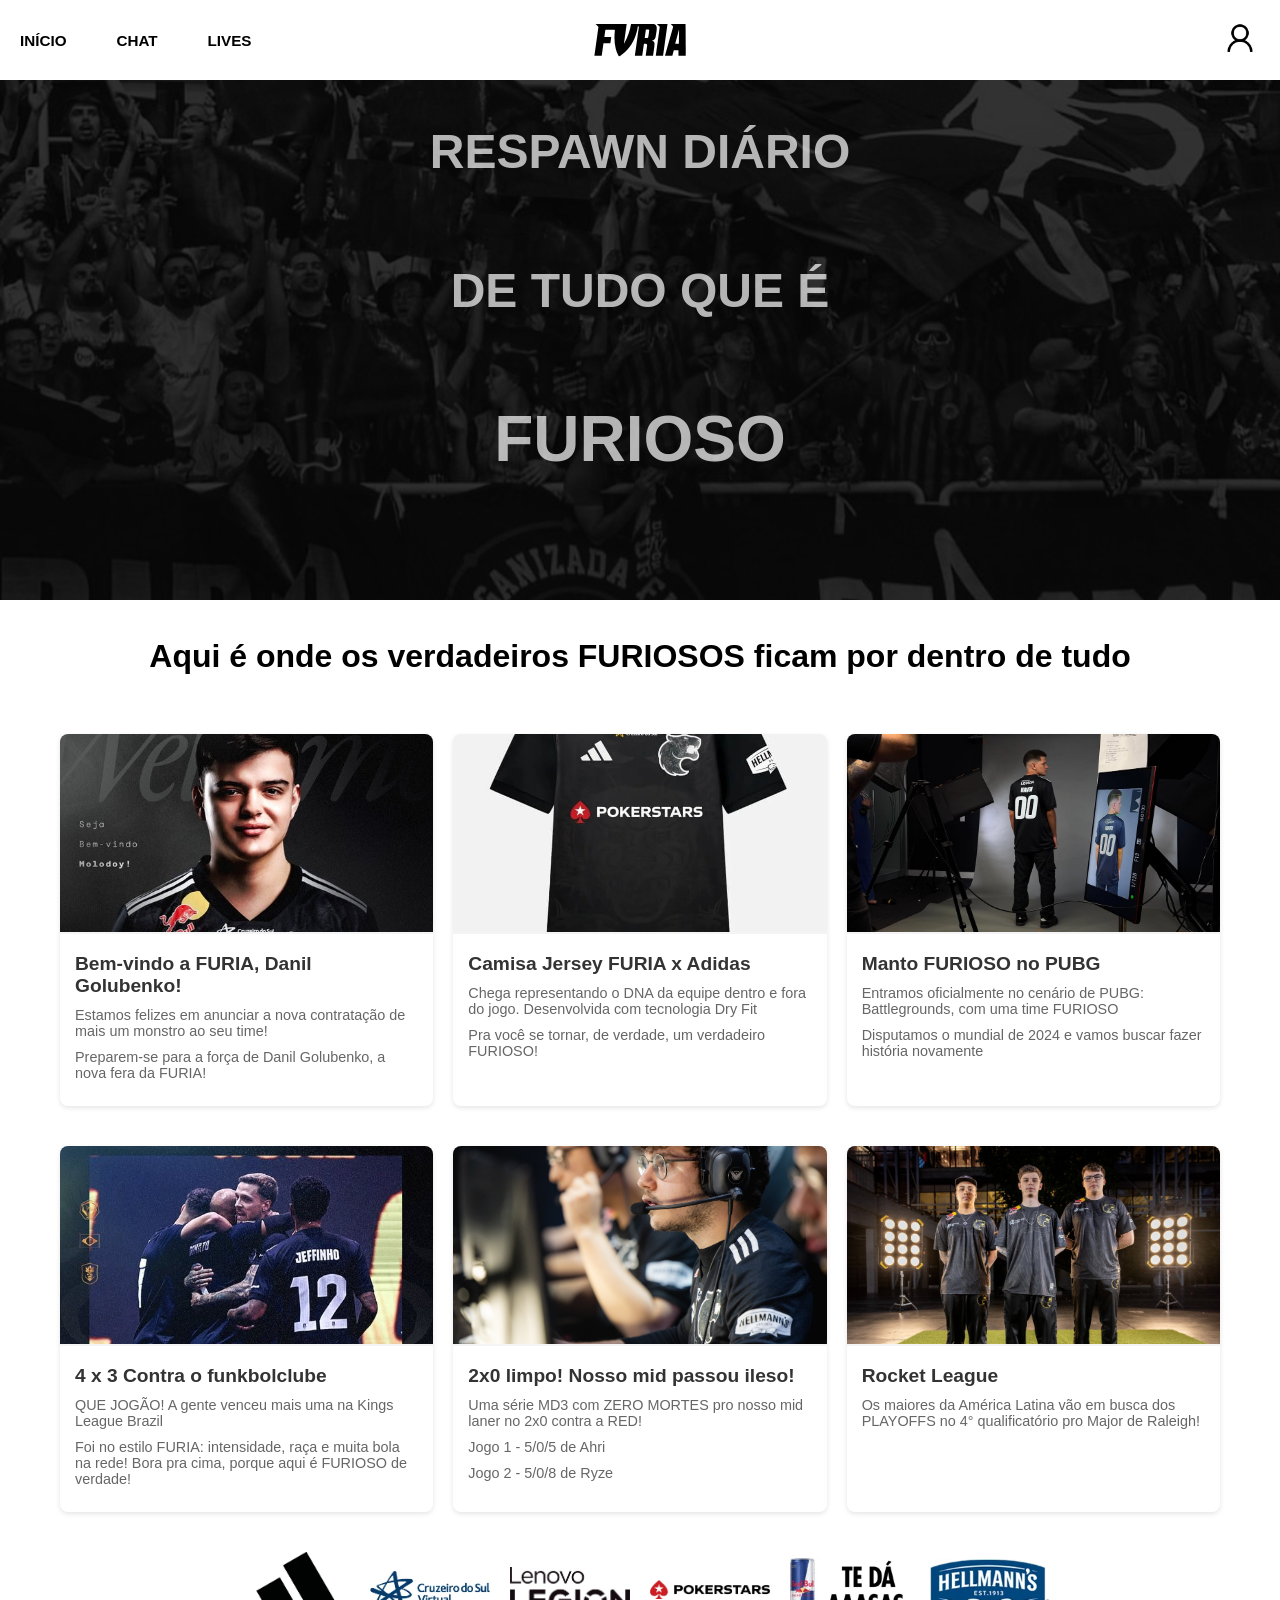
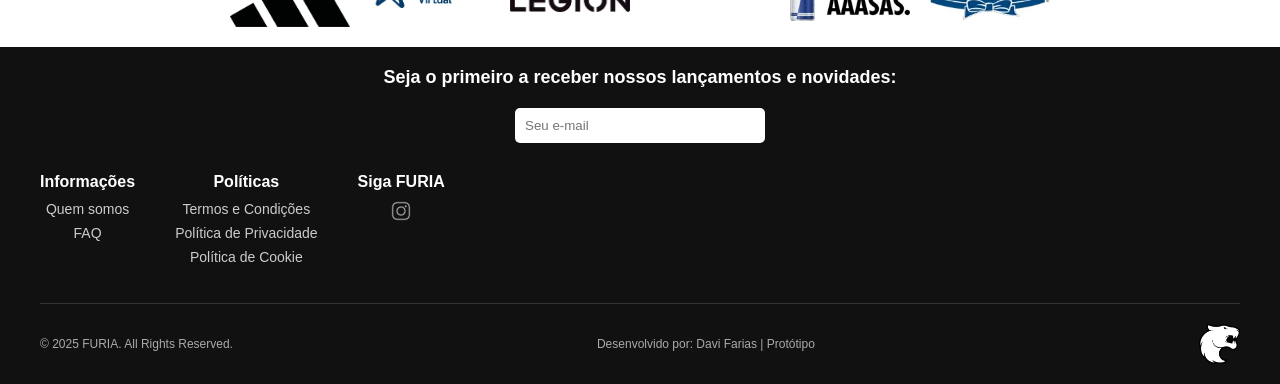
<file: index.html>
<!DOCTYPE html>
<html lang="pt-br">
<head>
    <meta charset="UTF-8">
    <meta name="viewport" content="width=device-width, initial-scale=1.0">
    <link rel="shortcut icon" href="img/Furia_Esports_logo.png" type="img/x-icon">
    <link rel="stylesheet" href="style.css">
  
    <title>FURIA</title>
</head>
<body>
  <header class="header">

      <div class="funcoesHeader">
          
      <a href="index.html"><h3>INÍCIO</h3></a>
      <a href="chat.html"><h3>CHAT</h3></a>
      <a href="lives.html"><h3>LIVES</h3></a>
      </div>
  
      <a href="index.html"><img class="logo" src="img/logo-furia.svg" alt="Logo"></a>
  
      <a href="usuario.html"><img class="iconeUsuario" src="img/icons8-usuário-de-gênero-neutro-64.png" alt="Ícone do usuário"></a>
  
  </header>
    

        <div class="fundo-Index">
            <div><h2>Respawn diário</h2></div>
            <div><h2>de tudo que é</h2></div>
            <div><h1>FURIOSO</h1></div>
        </div>

        
        <div class="texto-Noticias">
          <h1>Aqui é onde os verdadeiros FURIOSOS ficam por dentro de tudo</h1>
        </div>
        
      <main class="">
        <section class="noticias">
            <article class="noticia">
                <img src="img/molodoy.jpeg" alt="Notícia 1" class="noticia-img">
                <div class="noticia-conteudo">
                    <h2>Bem-vindo a FURIA, Danil Golubenko!</h2>
                    <p>Estamos felizes em anunciar a nova contratação de mais um monstro ao seu time!</p>
                    <p>Preparem-se para a força de Danil Golubenko, a nova fera da FURIA!</p>
                </div>
            </article>
        
            <article class="noticia">
                <img src="img/camisaFuriosa.webp" alt="Notícia 2" class="noticia-img">
                <div class="noticia-conteudo">
                    <h2>Camisa Jersey FURIA x Adidas</h2>
                    <p>Chega representando o DNA da equipe dentro e fora do jogo. Desenvolvida com tecnologia Dry Fit</p>
                    <p>Pra você se tornar, de verdade, um verdadeiro FURIOSO!</p>
                </div>
            </article>
        
            <article class="noticia">
                <img src="img/furiaPUBG.jpg" alt="Notícia 3" class="noticia-img">
                <div class="noticia-conteudo">
                    <h2>Manto FURIOSO no PUBG</h2>
                    <p>Entramos oficialmente no cenário de PUBG: Battlegrounds, com uma time FURIOSO</p>
                    <p>Disputamos o mundial de 2024 e vamos buscar fazer história novamente</p>
                </div>
            </article>
        </section>
        
        <section class="noticias">
            <article class="noticia">
                <img src="img/FuriakingsLeague.jpeg" alt="Notícia 1" class="noticia-img">
                <div class="noticia-conteudo">
                    <h2>4 x 3 Contra o funkbolclube</h2>
                    <p>QUE JOGÃO! A gente venceu mais uma na Kings League Brazil</p>
                    <p>Foi no estilo FURIA: intensidade, raça e muita bola na rede! Bora pra cima, porque aqui é FURIOSO de verdade!</p>
                </div>
            </article>
        
            <article class="noticia">
                <img src="img/zeroMortes.jpeg" alt="Notícia 2" class="noticia-img">
                <div class="noticia-conteudo">
                    <h2>2x0 limpo! Nosso mid passou ileso!</h2>
                    <p>Uma série MD3 com ZERO MORTES pro nosso mid laner no 2x0 contra a RED!</p>
                    <p>Jogo 1 - 5/0/5 de Ahri</p>
                    <p>Jogo 2 - 5/0/8 de Ryze</p>
                </div>
            </article>
        
            <article class="noticia">
                <img src="img/GQm37XsXkAAQITR.jpeg" alt="Notícia 3" class="noticia-img">
                <div class="noticia-conteudo">
                    <h2>Rocket League</h2>
                    <p>Os maiores da América Latina vão em busca dos PLAYOFFS no 4° qualificatório pro Major de Raleigh!</p>
                </div>
            </article>
        </section>
      </main>

<div class="patrocinadores">
    
    <img src="img/adidas.webp" alt="">
    <img src="img/cs.webp" alt="">
    <img src="img/lenovo.webp" alt="">
    <img src="img/ps.webp" alt="">
    <img src="img/redbull.webp" alt="">
    <img src="img/hellmanns.webp" alt="">
    

</div>


<footer class="footer">
  <div class="footer-container">
    <div class="newsletter">
      <h3>Seja o primeiro a receber nossos lançamentos e novidades:</h3>
      <input type="email" placeholder="Seu e-mail" class="email-input">
    </div>

    <div class="footer-links">
      <div class="footer-column">
        <h4>Informações</h4>
        <ul>
          <li><a href="#">Quem somos</a></li>
          <li><a href="#">FAQ</a></li>
        </ul>
      </div>

      <div class="footer-column">
        <h4>Políticas</h4>
        <ul>
          <li><a href="#">Termos e Condições</a></li>
          <li><a href="#">Política de Privacidade</a></li>
          <li><a href="#">Política de Cookie</a></li>
        </ul>
      </div>

      <div class="footer-column">
        <h4>Siga FURIA</h4>
        <a href="https://www.instagram.com/furiagg/"><img src="img/icons8-instagram-50.png" alt=""></a>
      </div>
    </div>

    <div class="footer-bottom">
      <p>© 2025 FURIA. All Rights Reserved.</p>
      <p>Desenvolvido por: Davi Farias | Protótipo</p>

      <img src="img/Furia_Esports_logo_branca.png" alt="Logo FURIA" class="furia-logo">
    </div>
  </div>
</footer>

          

</body>
</html>
</file>
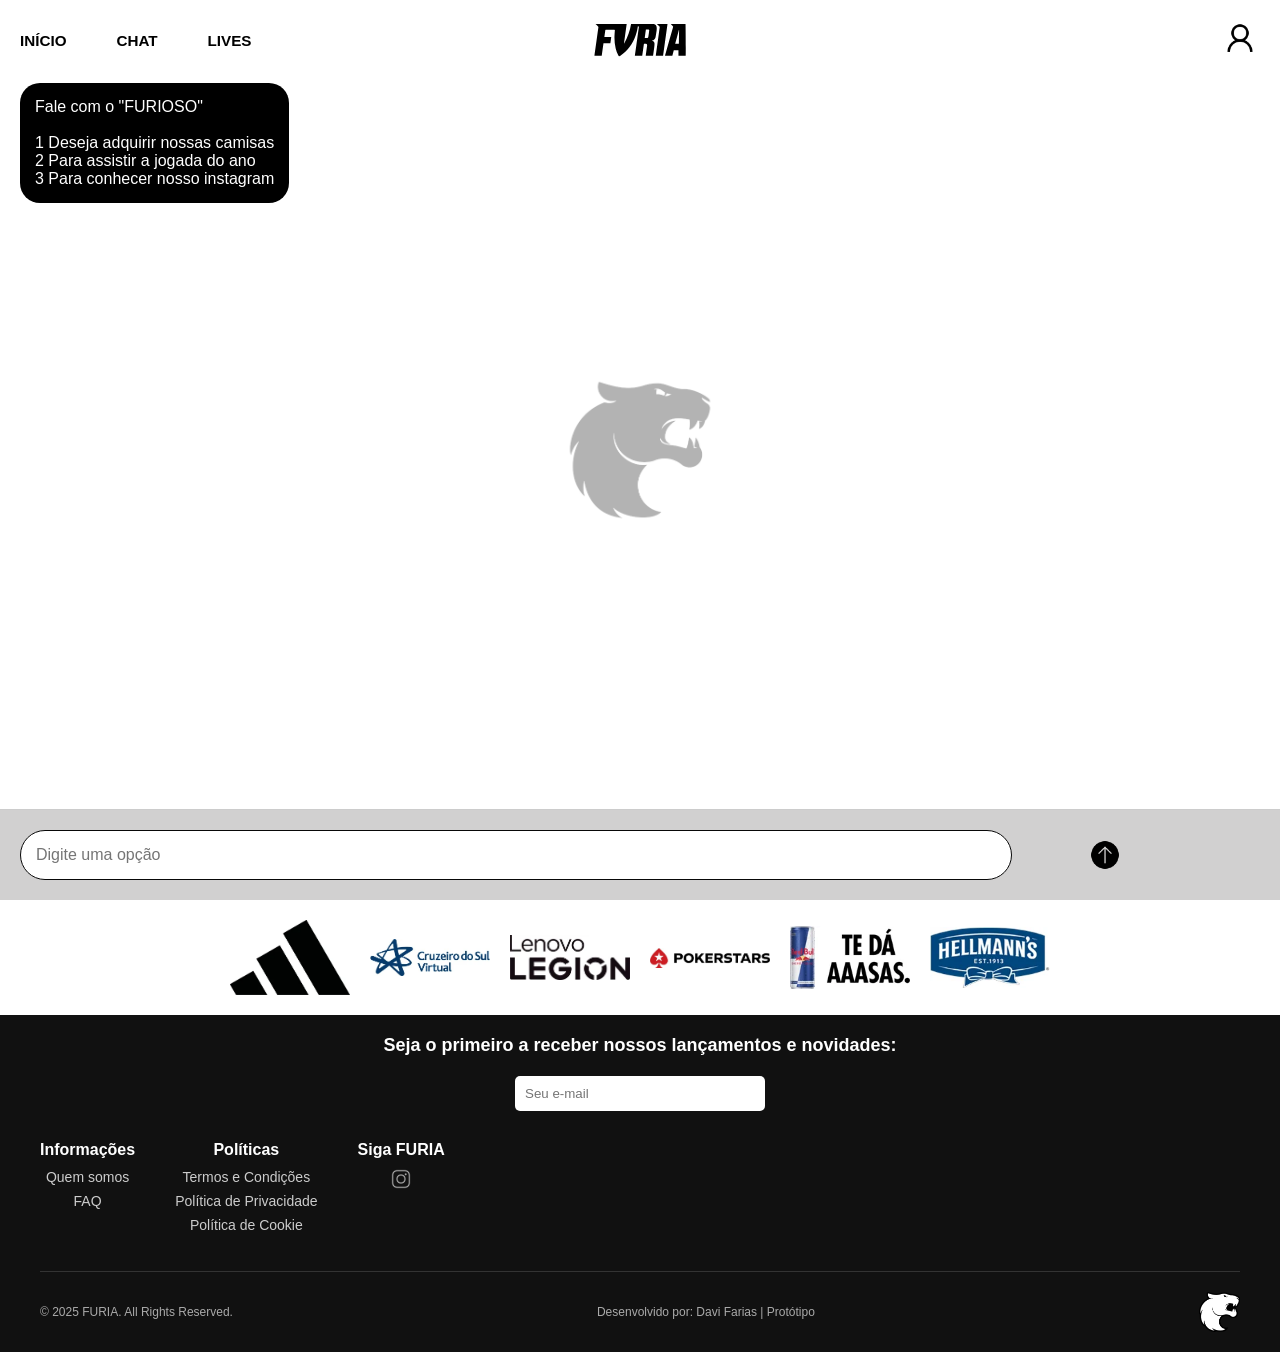
<file: chat.html>
<!DOCTYPE html>
<html lang="pt-br">
<head>
    <meta charset="UTF-8">
    <meta name="viewport" content="width=device-width, initial-scale=1.0">
    <title>FURIOSO</title>
    <link rel="stylesheet" href="style.css">
    <script src="script.js"></script>
    <link rel="shortcut icon" href="img/Furia_Esports_logo.png" type="img/x-icon">
</head>
<body>
    
    <header class="header">

        <div class="funcoesHeader">
            
        <a href="index.html"><h3>INÍCIO</h3></a>
        <a href="chat.html"><h3>CHAT</h3></a>
        <a href="lives.html"><h3>LIVES</h3></a>
        </div>
    
        <a href="index.html"><img class="logo" src="img/logo-furia.svg" alt="Logo"></a>
    
        <a href="usuario.html"><img class="iconeUsuario" src="img/icons8-usuário-de-gênero-neutro-64.png" alt="Ícone do usuário"></a>
    
    </header>



    <div class="chat-container">
        <div class="chat-messages">
          <div class="chat-message user">
            <p>Oi, tudo bem?</p>
          </div>
          <div class="chat-message bot">
            <p>Fale com o "FURIOSO" <br><br> 1 Deseja adquirir nossas camisas<br>2 Para assistir a jogada do ano<br>3 Para conhecer nosso instagram</p>
          </div>

        </div>
        
        <div class="chat-input">
          <input type="text" placeholder="Digite uma opção" id="numero">
          <button onclick="enviar()"><img src="img/icons8-enviar-mensagem-50.png" alt=""></button>
        </div>
      </div>
      



      <div class="patrocinadores">
    
        <img src="img/adidas.webp" alt="">
        <img src="img/cs.webp" alt="">
        <img src="img/lenovo.webp" alt="">
        <img src="img/ps.webp" alt="">
        <img src="img/redbull.webp" alt="">
        <img src="img/hellmanns.webp" alt="">
        
    
    </div>
    

<footer class="footer">
    <div class="footer-container">
      <div class="newsletter">
        <h3>Seja o primeiro a receber nossos lançamentos e novidades:</h3>
        <input type="email" placeholder="Seu e-mail" class="email-input">
      </div>
  
      <div class="footer-links">
        <div class="footer-column">
          <h4>Informações</h4>
          <ul>
            <li><a href="#">Quem somos</a></li>
            <li><a href="#">FAQ</a></li>
          </ul>
        </div>
  
        <div class="footer-column">
          <h4>Políticas</h4>
          <ul>
            <li><a href="#">Termos e Condições</a></li>
            <li><a href="#">Política de Privacidade</a></li>
            <li><a href="#">Política de Cookie</a></li>
          </ul>
        </div>
  
        <div class="footer-column">
          <h4>Siga FURIA</h4>
          <a href="https://www.instagram.com/furiagg/"><img src="img/icons8-instagram-50.png" alt=""></a>
        </div>
      </div>
  
      <div class="footer-bottom">
        <p>© 2025 FURIA. All Rights Reserved.</p>
        <p>Desenvolvido por: Davi Farias | Protótipo</p>
  
        <img src="img/Furia_Esports_logo_branca.png" alt="Logo FURIA" class="furia-logo">
      </div>
    </div>
  </footer>
  
</body>
</html>
</file>
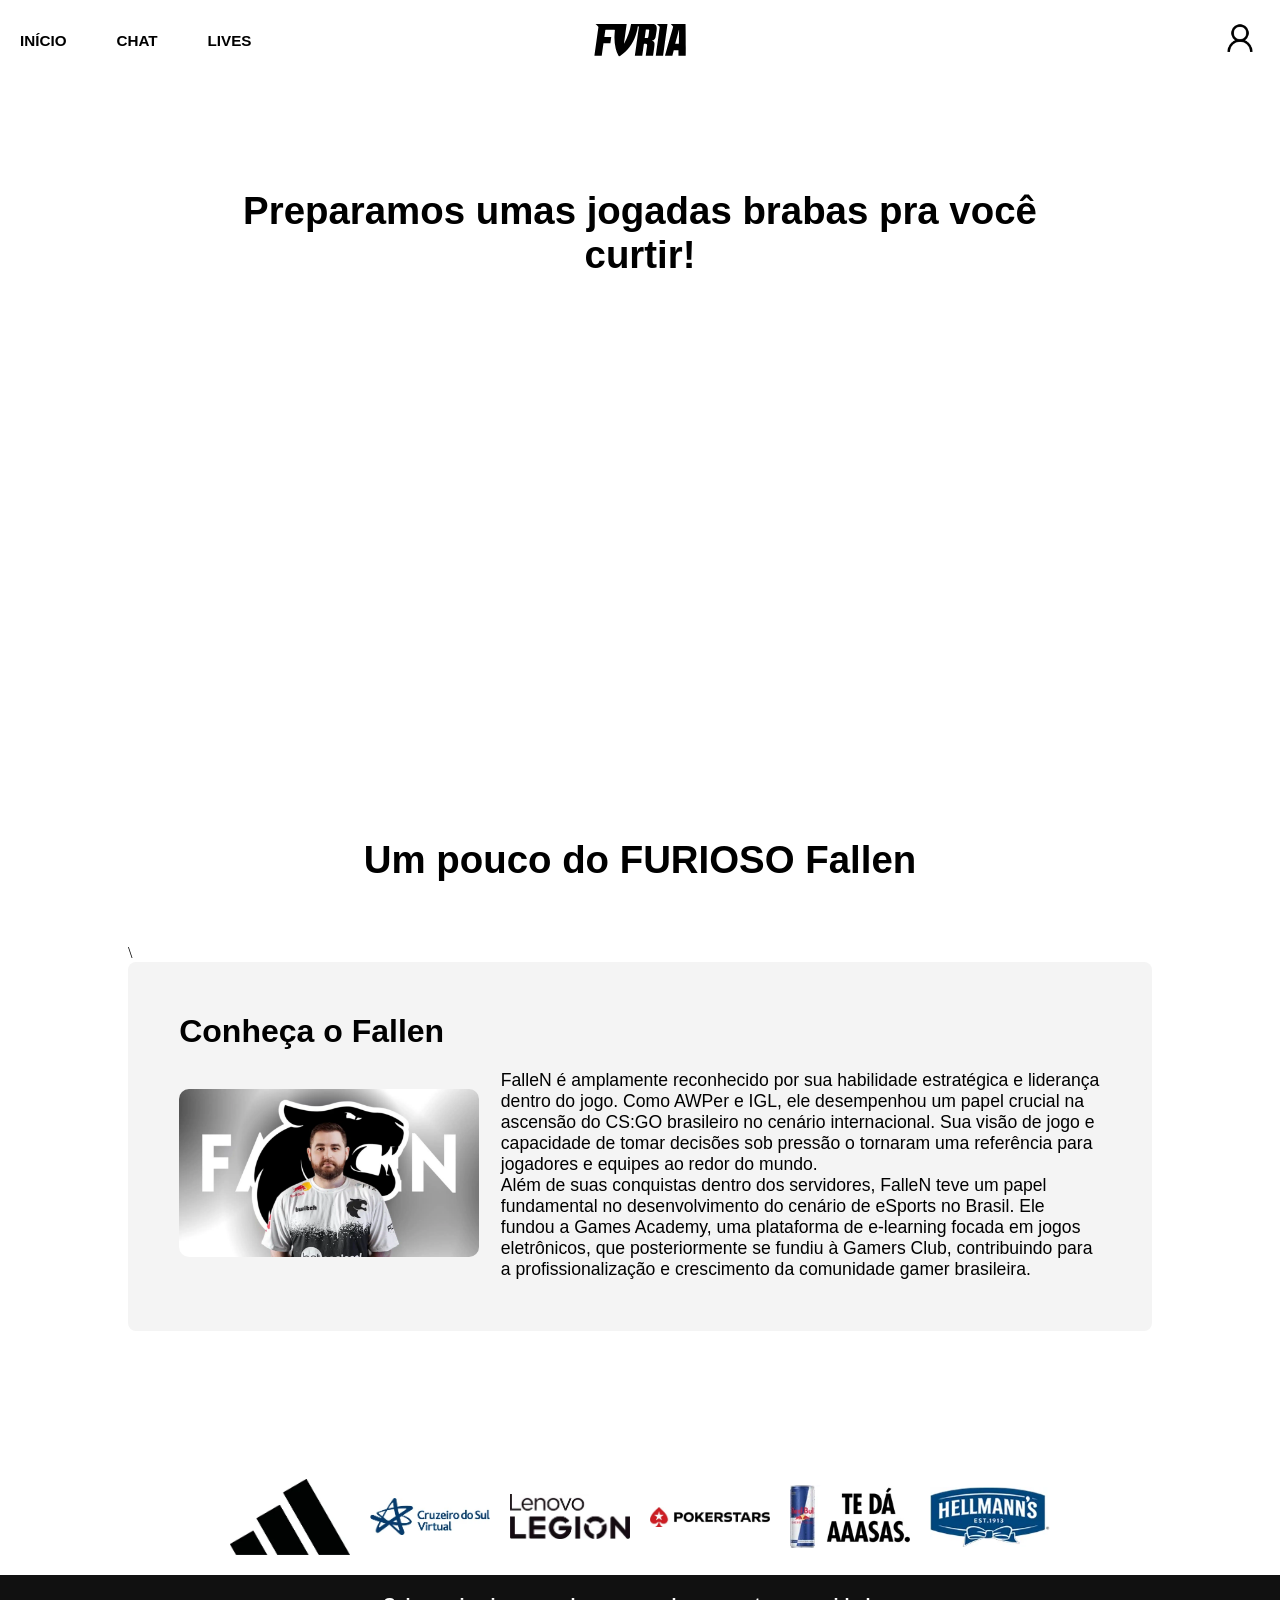
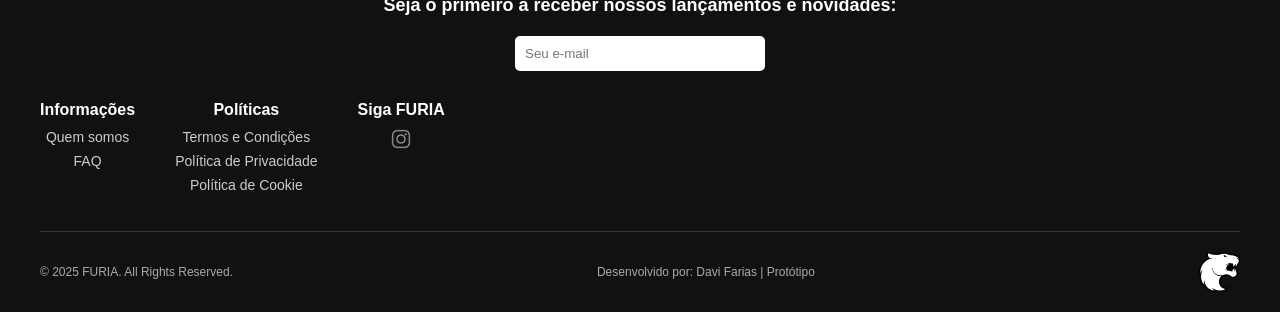
<file: lives.html>
<!DOCTYPE html>
<html lang="pt-br">
<head>
    <meta charset="UTF-8">
    <meta name="viewport" content="width=device-width, initial-scale=1.0">
    <link rel="shortcut icon" href="img/Furia_Esports_logo.png" type="img/x-icon">
    <link rel="stylesheet" href="style.css">
  
    <title>LIVES</title>
<body>
    
    <header class="header">

        <div class="funcoesHeader">
            
        <a href="index.html"><h3>INÍCIO</h3></a>
        <a href="chat.html"><h3>CHAT</h3></a>
        <a href="lives.html"><h3>LIVES</h3></a>
        </div>
    
        <a href="index.html"><img class="logo" src="img/logo-furia.svg" alt="Logo"></a>
    
        <a href="usuario.html"><img class="iconeUsuario" src="img/icons8-usuário-de-gênero-neutro-64.png" alt="Ícone do usuário"></a>
    
    </header>


    

<main class="main-lives">
   
    <div class="div-h1"><h1>Preparamos umas jogadas brabas pra você curtir!</h1></div>

<div>
    <iframe width="355" height="215" src="https://www.youtube.com/embed/BhMhioF8Ay0?si=vW5PG7gcC_VtmGPs" title="YouTube video player" frameborder="0" allow="accelerometer; autoplay; clipboard-write; encrypted-media; gyroscope; picture-in-picture; web-share" referrerpolicy="strict-origin-when-cross-origin" allowfullscreen></iframe>

    <iframe width="355" height="215" src="https://www.youtube.com/embed/lBk5D6Up8KY?si=2txKOxVQWEW3fndu" title="YouTube video player" frameborder="0" allow="accelerometer; autoplay; clipboard-write; encrypted-media; gyroscope; picture-in-picture; web-share" referrerpolicy="strict-origin-when-cross-origin" allowfullscreen></iframe>

    <iframe width="355" height="215" src="https://www.youtube.com/embed/vFPo6WiBrXw?si=QlIQuKF13rbsu0y_" title="YouTube video player" frameborder="0" allow="accelerometer; autoplay; clipboard-write; encrypted-media; gyroscope; picture-in-picture; web-share" referrerpolicy="strict-origin-when-cross-origin" allowfullscreen></iframe>
</div>

<div class="div-h1"><h1>Um pouco do FURIOSO Fallen</h1></div>\

<div class="live-twitch">
<!-- Add a placeholder for the Twitch embed -->
<div id="twitch-embed"></div>

<!-- Load the Twitch embed script -->
<script src="https://player.twitch.tv/js/embed/v1.js"></script>

<!-- Create a Twitch.Player object. This will render within the placeholder div -->
<script type="text/javascript">
  new Twitch.Player("twitch-embed", {
    width: 960,
    height: 540,
    video: "2449571006",
    parent: ["localhost"] // ou substitua por seu domínio real
  });
</script>
</div>



<section id="fallen">
    <h2>Conheça o Fallen</h2>
    <div class="container">
      <div class="left">
        <img src="img/fallen-estreia-vitoria-furia-iem-cologne-2023.webp"  width="300" height="auto">
      </div>
      <div class="right">
        
        
        <p>FalleN é amplamente reconhecido por sua habilidade estratégica e liderança dentro do jogo. Como AWPer e IGL, ele desempenhou um papel crucial na ascensão do CS:GO brasileiro no cenário internacional. Sua visão de jogo e capacidade de tomar decisões sob pressão o tornaram uma referência para jogadores e equipes ao redor do mundo.</p>
        <p>Além de suas conquistas dentro dos servidores, FalleN teve um papel fundamental no desenvolvimento do cenário de eSports no Brasil. Ele fundou a Games Academy, uma plataforma de e-learning focada em jogos eletrônicos, que posteriormente se fundiu à Gamers Club, contribuindo para a profissionalização e crescimento da comunidade gamer brasileira.</p>
      </div>
    </div>
  </section>
  

</main>
    

<div class="patrocinadores">
    
    <img src="img/adidas.webp" alt="">
    <img src="img/cs.webp" alt="">
    <img src="img/lenovo.webp" alt="">
    <img src="img/ps.webp" alt="">
    <img src="img/redbull.webp" alt="">
    <img src="img/hellmanns.webp" alt="">
    

</div>


<footer class="footer">
    <div class="footer-container">
      <div class="newsletter">
        <h3>Seja o primeiro a receber nossos lançamentos e novidades:</h3>
        <input type="email" placeholder="Seu e-mail" class="email-input">
      </div>
  
      <div class="footer-links">
        <div class="footer-column">
          <h4>Informações</h4>
          <ul>
            <li><a href="#">Quem somos</a></li>
            <li><a href="#">FAQ</a></li>
          </ul>
        </div>
  
        <div class="footer-column">
          <h4>Políticas</h4>
          <ul>
            <li><a href="#">Termos e Condições</a></li>
            <li><a href="#">Política de Privacidade</a></li>
            <li><a href="#">Política de Cookie</a></li>
          </ul>
        </div>
  
        <div class="footer-column">
          <h4>Siga FURIA</h4>
          <a href="https://www.instagram.com/furiagg/"><img src="img/icons8-instagram-50.png" alt=""></a>
        </div>
      </div>
  
      <div class="footer-bottom">
        <p>© 2025 FURIA. All Rights Reserved.</p>
        <p>Desenvolvido por: Davi Farias | Protótipo</p>
  
        <img src="img/Furia_Esports_logo_branca.png" alt="Logo FURIA" class="furia-logo">
      </div>
    </div>
  </footer>
  
      
</body>
</html>
</file>
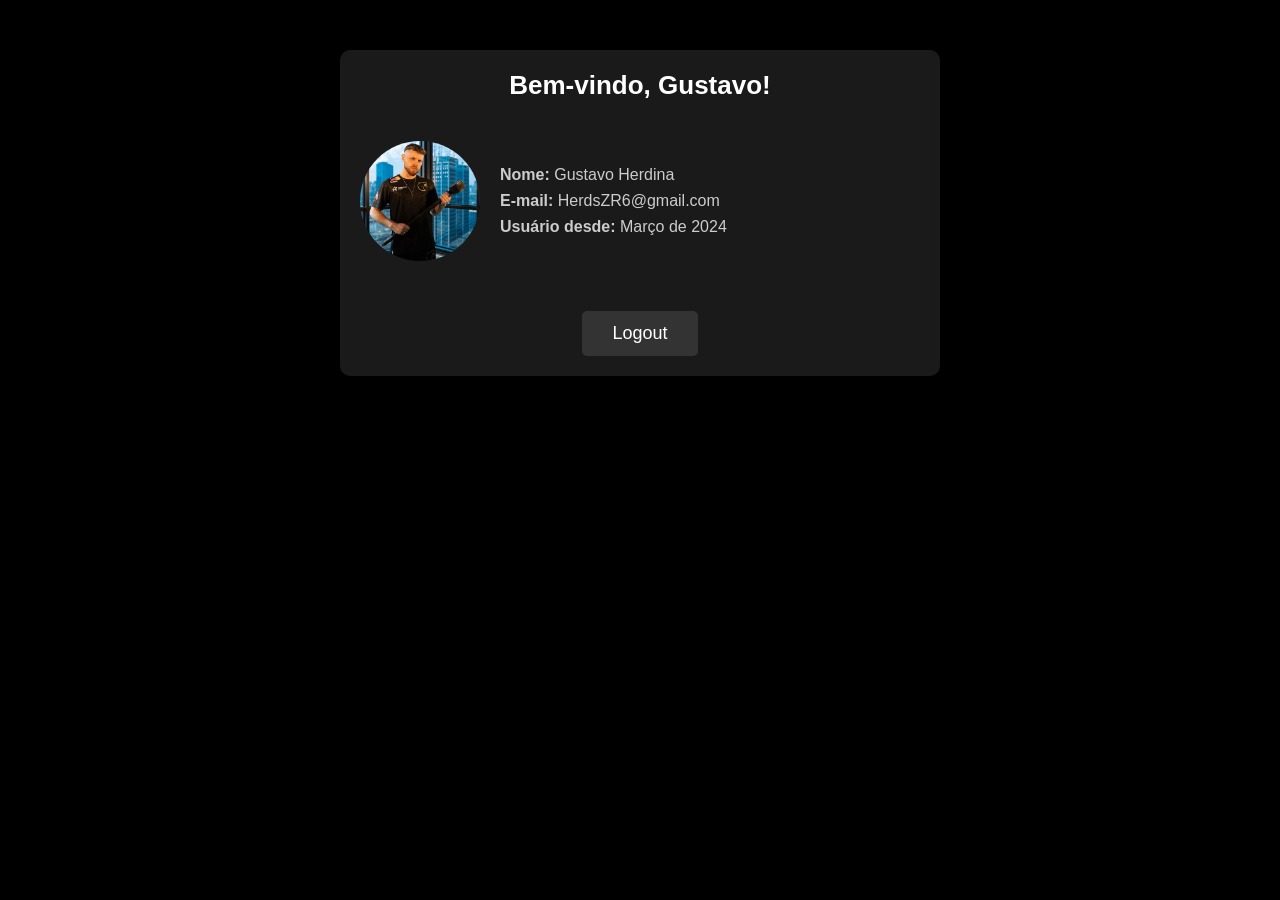
<file: usuario.html>
<!DOCTYPE html>
<html lang="pt-br">
<head>
    <meta charset="UTF-8">
    <meta name="viewport" content="width=device-width, initial-scale=1.0">
    <link rel="stylesheet" href="style.css">
    <link rel="shortcut icon" href="img/Furia_Esports_logo.png" type="img/x-icon">
    <title>Bem Vindo de Volta</title>
</head>
<body class="usuario-corpo">
    
    <div class="user-profile">
    <div class="profile-header">
      <h2>Bem-vindo, <span id="user-name">Gustavo</span>!</h2>
    </div>
  
    <div class="profile-info">
      <div class="profile-img">
        <img src="img/600px-Herdsz_in_Furia_jersey.jpg" alt="Imagem de Perfil" class="profile-picture">
      </div>
  
      <div class="profile-details">
        <p><strong>Nome:</strong> Gustavo Herdina</p>
        <p><strong>E-mail:</strong>  HerdsZR6@gmail.com</p>
        <p><strong>Usuário desde:</strong> Março de 2024</p>
      </div>
    </div>
  
    <div class="profile-actions">
      <a href="index.html"><button>Logout</button></a>
    </div>
  </div>
  
      
</body>
</html>
</file>
<file: style.css>
* {
    margin: 0;
    padding: 0;
    box-sizing: border-box;
}
.header {   
    position: fixed;
    width: 100%;
    height: 80px;
    background-color: rgb(255, 255, 255);
    color: black;
    font-family: 'Helvetica World', sans-serif;
    display: flex;
    align-items: center;
    justify-content: space-between;
    padding: 0 20px;
    
}.funcoesHeader {
    display: flex;
    gap: 50px;
    font-size: small;
}

.funcoesHeader a {
    text-decoration: none;
    color: black; /* Altera a cor do texto para preto */
}


.logo {
    position: absolute;
    left: 50%;
    top: 50%;
    transform: translate(-50%, -50%); 
    height: 33px;
}

.iconeUsuario {
    height: 40px;
}

.fotoTimeFuria  {
    width: 100%;

}.fundo-Index {
    background-image: url('img/Untitled.png');
    background-size: cover;
    background-position: center;
    height: 600px;
    display: flex;
    align-items: center;
    justify-content: center;
    color: rgba(255, 255, 255, 0.699); /* Deixa o h1 visível */
    text-align: center;
    padding: 20px;
    font-family: 'Helvetica World', sans-serif;
    font-size: 200%;
    flex-direction: column;
    gap: 15%;
    text-transform: uppercase;
  }
  

  .noticias {
    display: grid;
    grid-template-columns: repeat(auto-fill, minmax(300px, 1fr));
    gap: 20px;
    padding: 20px;
    font-family: 'Helvetica World', sans-serif;
    max-width: 1200px; 
    margin: 0 auto;
}

.noticia {
    background-color: #fff;
    border-radius: 8px;
    box-shadow: 0 2px 5px rgba(0, 0, 0, 0.1);
    overflow: hidden;
}

.noticia-img {
    width: 100%;
    height: 200px;
    object-fit: cover;
    border-bottom: 2px solid #f4f4f4;
}
.noticia-img:hover {
    transform: scale(1.1);
  }

.noticia-conteudo {
    padding: 15px;
}

.noticia h2 {
    font-size: 1.2em;
    color: #333;
    margin-bottom: 10px;
}

.noticia p {
    font-size: 0.9em;
    color: #666;
    margin-bottom: 10px;
}


.texto-Noticias    {
    font-family: 'Helvetica World', sans-serif;
    display: flex;
    justify-content: center;
    padding: 3%;
}


.footer {
    background-color: #000;
    color: #fff;
    padding: 40px 20px;
    font-family: 'Helvetica World', sans-serif;
  }
  
  .footer-container {
    max-width: 1200px;
    margin: 0 auto;
  }
  
  .newsletter {
    margin-bottom: 30px;
  }
  
  .newsletter h3 {
    font-size: 18px;
    margin-bottom: 10px;
  }
  
  .email-input {
    padding: 10px;
    width: 100%;
    max-width: 300px;
    border: none;
    border-radius: 4px;
  }
  .footer {
    background-color: #111;
    padding: 20px;
  }
  
  .footer-container {
    max-width: 1200px;
    margin: 0 auto;
  }
  
  .footer-links {
    display: flex;
    flex-wrap: wrap;
    gap: 40px;
    margin-bottom: 30px;
  }
  
  .footer-column h4 {
    font-size: 16px;
    margin-bottom: 10px;
    color: #fff;
  }
  
  .footer-column ul {
    list-style: none;
    padding: 0;
  }
  
  .footer-column ul li {
    margin-bottom: 8px;
  }
  
  .footer-column ul li a {
    color: #ccc;
    text-decoration: none;
    font-size: 14px;
  }
  
  .footer-column ul li a:hover {
    color: #fff;
    text-decoration: underline;
  }
  
  .footer-column img {
    height: 20%;
  }
  
  .footer-bottom {
    display: flex;
    justify-content: space-between;
    align-items: center;
    border-top: 1px solid #333;
    padding-top: 20px;
    font-size: 12px;
    color: #aaa;
    text-align: center;
  }
  
  .furia-logo {
    max-height: 40px; /* Ajuste o tamanho da logo conforme necessário */
    margin-left: 20px;
  }
  
  .email-input {
    padding: 10px;
    width: 250px;
    border-radius: 5px;
    border: none;
    margin-top: 10px;
  }
  
  .patrocinadores {
    display: flex;
    justify-content: center;
    gap: 20px;
    flex-wrap: wrap;
    padding: 20px;
  }
  
  .patrocinadores img {
    max-width: 120px;
    height: auto;
    object-fit: contain;
    transition: transform 0.3s ease-in-out;
  }
  
  .patrocinadores img:hover {
    transform: scale(1.1);
  }

  .chat-container {
    width: 100%;
    height: 100vh;
    display: flex;
    flex-direction: column;
    background-color: rgba(255, 255, 255, 0.8);
    background-image: url('img/Furia_Esports_logo.png');
    background-position: center;
    background-repeat: no-repeat;
    background-size: 150px;
    font-family: 'Helvetica World', sans-serif;
  }
  
  .chat-messages {
    flex-grow: 1;
    padding: 20px;
    overflow-y: auto;
    background-color: rgba(255, 255, 255, 0.7);
  }
  
  .chat-message.user {
    display: flex;
    justify-content: flex-end;
    margin-bottom: 15px;
  }
  
  .chat-message.user p {
    background-color: #1a1a1a;
    color: #ffffff;
    padding: 15px;
    border-radius: 20px;
    max-width: 80%;
    word-wrap: break-word;
    font-size: 16px;
  }
  
  .chat-message.bot {
    display: flex;
    justify-content: flex-start;
    margin-bottom: 15px;
  }
  
  .chat-message.bot p {
    background-color: #000000;
    color: #ffffff;
    padding: 15px;
    border-radius: 20px;
    max-width: 80%;
    word-wrap: break-word;
    font-size: 16px;
  }
  
  .chat-input {
    display: flex;
    padding: 20px;
    border-top: 1px solid #ccc;
    background-color: rgba(204, 203, 203, 0.9);
  }
  
  .chat-input input {
    width: 80%;
    padding: 15px;
    border: 1px solid #080808;
    border-radius: 30px;
    font-size: 16px;
    outline: none;
  }
  
  .chat-input button {
    width: 15%;
    background-color: transparent;
    border: none;
    cursor: pointer;
    display: flex;
    align-items: center;
    justify-content: center;
  }
  
  .chat-input button img {
    width: 30px;
    height: 30px;
  }
  

  .main-lives{
    display: flex;
    justify-content: space-around;
    padding: 10%;
    gap: 5%;
    flex-direction: column;
  }

  .div-h1{
    font-size: larger;
    font-family: 'Helvetica World', sans-serif;
    display: flex;
    justify-content: center;
    align-items: center;
    text-align: center;
    padding: 6%;
  }

  .live-twitch  {
    display: flex;
    justify-content: center;
  }



  #fallen {
    background-color: #f4f4f4;
    padding: 20px;
    border-radius: 8px;
    font-family: 'Helvetica World', sans-serif;
    padding: 5%;
  }
  #fallen h2 {
    font-size: 2em;
    color: #000000;
  }
  .container {
    display: flex;
    align-items: center;
    justify-content: space-between;
    margin-top: 20px;
  }
  .left img {
    border-radius: 10px;
  }
  .right {
    max-width: 600px;
    font-size: 1.1em;
    color: #000000;
  }

.usuario-corpo  {
  background-color: #000;
  font-family: 'Helvetica World', sans-serif;
}
.user-profile {
  max-width: 600px;
  margin: 50px auto;
  padding: 20px;
  background-color: #1a1a1a;
  border-radius: 10px;
  box-shadow: 0 4px 20px rgba(0, 0, 0, 0.3);
  display: flex;
  flex-direction: column;
  align-items: center;

}

.profile-header h2 {
  font-size: 26px;
  color: #fff;
  margin-bottom: 20px;
}

.profile-info {
  display: flex;
  margin-top: 20px;
  justify-content: center;
  align-items: center;
  width: 100%;
  margin-bottom: 30px;
}

.profile-img {
  width: 120px;
  height: 120px;
  border-radius: 50%;
  overflow: hidden;
  margin-right: 20px;
}

.profile-img img {
  width: 100%;
  height: 100%;
  object-fit: cover;
}

.profile-details {
  flex-grow: 1;
  font-size: 16px;
  color: #ccc;
}

.profile-details p {
  margin: 8px 0;
}

.profile-actions {
  margin-top: 20px;
  width: 100%;
  text-align: center;
}

.profile-actions button {
  background-color: #333;
  color: #fff;
  border: none;
  padding: 12px 30px;
  font-size: 18px;
  border-radius: 5px;
  cursor: pointer;
  transition: background-color 0.3s ease;
}

.profile-actions button:hover {
  background-color: #666;
}

footer {
  padding: 20px 0;
  background-color: #111;
  color: #fff;
  text-align: center;
  font-size: 14px;
}

/* Responsividade para telas médias*/
@media (max-width: 768px) {
  .header {
    flex-direction: column;
    height: auto;
    padding: 10px;
  }

  .funcoesHeader {
    gap: 20px;
    flex-wrap: wrap;
    justify-content: center;
    margin-top: 10px;
  }

  .logo {
    position: static;
    transform: none;
    margin: 10px 0;
  }

  .noticias {
    grid-template-columns: 1fr;
  }

  .container {
    flex-direction: column;
    align-items: center;
    text-align: center;
  }

  .right {
    max-width: 100%;
    margin-top: 20px;
  }

  .footer-links {
    flex-direction: column;
    align-items: center;
  }

  .chat-input {
    flex-direction: column;
    gap: 10px;
  }

  .chat-input input,
  .chat-input button {
    width: 100%;
  }

  .main-lives {
    padding: 5%;
  }

  .profile-info {
    flex-direction: column;
    align-items: center;
  }

  .profile-img {
    margin-right: 0;
    margin-bottom: 15px;
  }
}

/* Responsividade celulares */
@media (max-width: 480px) {
  .funcoesHeader {
    flex-direction: column;
    align-items: center;
    gap: 10px;
  }

  .fundo-Index {
    font-size: 120%;
    padding: 10px;
  }

  .noticia-img {
    height: 150px;
  }

  .email-input {
    width: 100%;
  }

  .footer-bottom {
    flex-direction: column;
    gap: 10px;
    text-align: center;
  }

  .chat-message.user p,
  .chat-message.bot p {
    font-size: 14px;
    padding: 10px;
  }

  .profile-actions button {
    width: 100%;
  }
}
</file>
